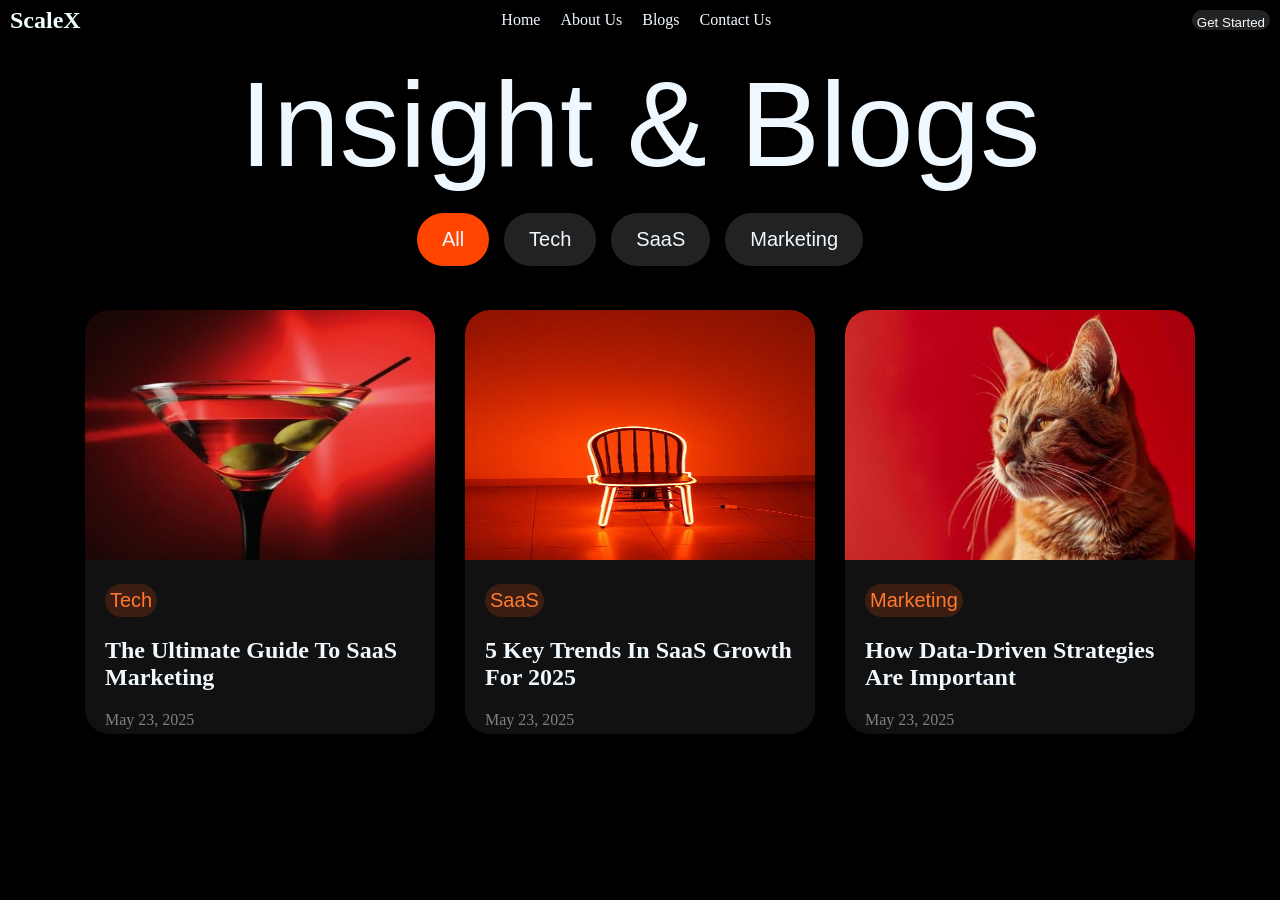
<file: index.html>
<!DOCTYPE html>
<html lang="en">
<head>
    <meta charset="UTF-8">
    <meta name="viewport" content="width=device-width, initial-scale=1.0">
    <link rel="stylesheet" href="style.css">
    <title>Document</title>
</head>
<body>
    <div class="nav">
        <div class="logo">
            <h2 style="color: azure;">ScaleX</h2>
        </div>
        <div class="options">
            <div class="button">Home</div>
            <div class="button">About Us</div>
            <div class="button">Blogs</div>
            <div class="button">Contact Us</div>
        </div>
        <button>Get Started</button>
    </div>

    <div class="hero">
        <h1 style="color: aliceblue;">Insight & Blogs </h1>
        <div class="filters">
            <button>All</button>
            <button>Tech</button>
            <button>SaaS</button>
            <button>Marketing</button>
        </div>
    </div>

    <div class="cards">
        <div class="card">
            <img src="./image copy 2.png" alt="">

            <button>Tech</button>
            <h2>The Ultimate Guide To SaaS Marketing</h2>
            <p>May 23, 2025</p>
        </div>
        <div class="card">
            <img src="./image copy.png" alt="">

            <button>SaaS</button>
            <h2>5 Key Trends In SaaS Growth For 2025</h2>
            <p>May 23, 2025</p>
        </div>
        <div class="card">
            <img src="./image.png" alt="">

            <button>Marketing</button>
            <h2>How Data-Driven Strategies Are Important</h2>
            <p>May 23, 2025</p>
        </div>
    </div>
</body>
</html>
</file>
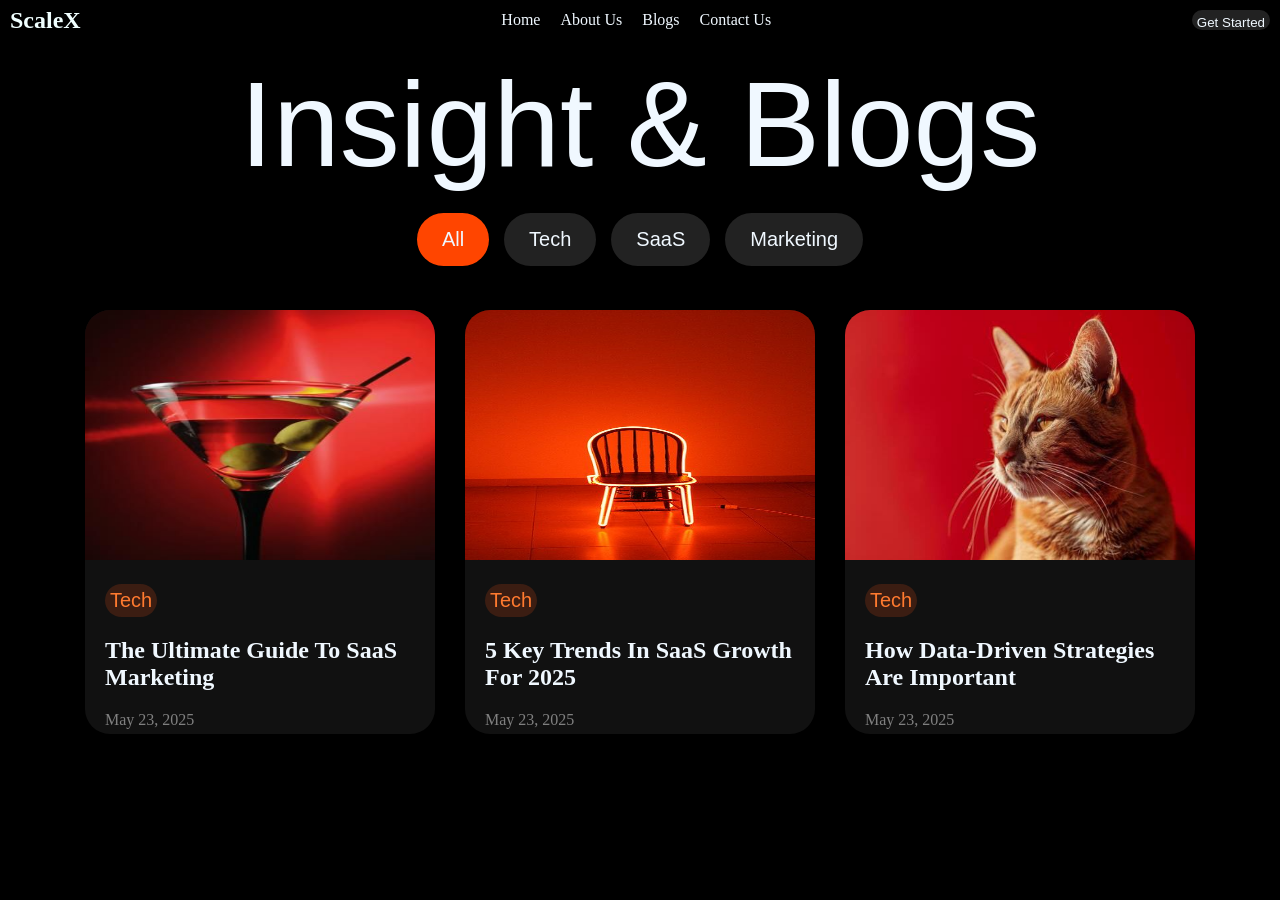
<file: index2.html>
<!DOCTYPE html>
<html lang="en">
<head>
    <meta charset="UTF-8">
    <meta name="viewport" content="width=device-width, initial-scale=1.0">
    <link rel="stylesheet" href="style.css">
    <title>Document</title>
</head>
<body>
    <div class="nav">
        <div class="logo">
            <h2 style="color: azure;">ScaleX</h2>
        </div>
        <div class="options">
            <div class="button">Home</div>
            <div class="button">About Us</div>
            <div class="button">Blogs</div>
            <div class="button">Contact Us</div>
        </div>
        <button>Get Started</button>
    </div>

    <div class="hero">
        <h1 style="color: aliceblue;">Insight & Blogs </h1>
        <div class="filters">
            <button>All</button>
            <button>Tech</button>
            <button>SaaS</button>
            <button>Marketing</button>
        </div>
    </div>

    <div class="cards">
        <div class="card">
            <img src="./image copy 2.png" alt="">

            <button>Tech</button>
            <h2>The Ultimate Guide To SaaS Marketing</h2>
            <p>May 23, 2025</p>
        </div>
        <div class="card">
            <img src="./image copy.png" alt="">

            <button>Tech</button>
            <h2>5 Key Trends In SaaS Growth For 2025</h2>
            <p>May 23, 2025</p>
        </div>
        <div class="card">
            <img src="./image.png" alt="">

            <button>Tech</button>
            <h2>How Data-Driven Strategies Are Important</h2>
            <p>May 23, 2025</p>
        </div>
    </div>
</body>
</html>
</file>
<file: style.css>
*{
    margin: 0;
    padding: 0;
    box-sizing: border-box;
}
body,html{
    height: 100%;
    width: 100%;
    background-color: black;
}


.nav{
    height: 40px;
    width: 100%;
    background-color: black;
    display: flex;
    justify-content: space-between;
    align-items: center;
    padding: 10px;
}

.button{
    color: aliceblue;
    
}

.options{
    display: flex;
    gap: 20px;
}

.options{

    font-weight: 500;
}
.nav button{
    padding: 5px 5px;
    height: 20px;
    color: aliceblue;
    background-color: #222222;
    border-radius: 20px;
    border: none;
}

.hero{
    height: 220px;
    width: 100%;
    background-color: black;
    display: flex;
    flex-direction: column;
    align-items: center;
    justify-content: center;
    text-align: center;
}

h1{
    font-size: 120px;
    font-weight: 500;
    font-family:Impact, Haettenschweiler, 'Arial Narrow Bold', sans-serif;
    margin-top: 20px;
    margin-bottom: 20px;
}

.filters{
    display: flex;
    gap: 15px;
}
.filters button{
    padding: 15px 25px;
    border: none;
    top: 10%;
    border-radius:30px ;
    background-color:#222222;;
    font-size: 20px;
    color: aliceblue;
}

.filters button:nth-child(1){
    background-color: orangered;
}


.cards{
    display:flex;
    gap:30px;
    justify-content: center;
    margin-top: 50px;
}

.card{
    width:350px;
    background:#111;
    overflow: hidden;
    border-radius: 25px;
    text-align: left;
}

.card img{
    width: 100%;
    height: 250px;
}

.card button{
    font-size: 20px;
    padding: 5px;
    background-color: #3b1d12;
    color: #ff7a2f;
    border-radius: 20px;
    border: none;
    margin-top:20px;
    margin-left:20px;
}

.card h2{
    color: aliceblue;
    margin-top:20px;
    margin-left:20px;
    display: flex;
}

.card p{
    color: gray;
    margin-top:20px;
    margin-left:20px;
    margin-bottom: 5px;
}
</file>
